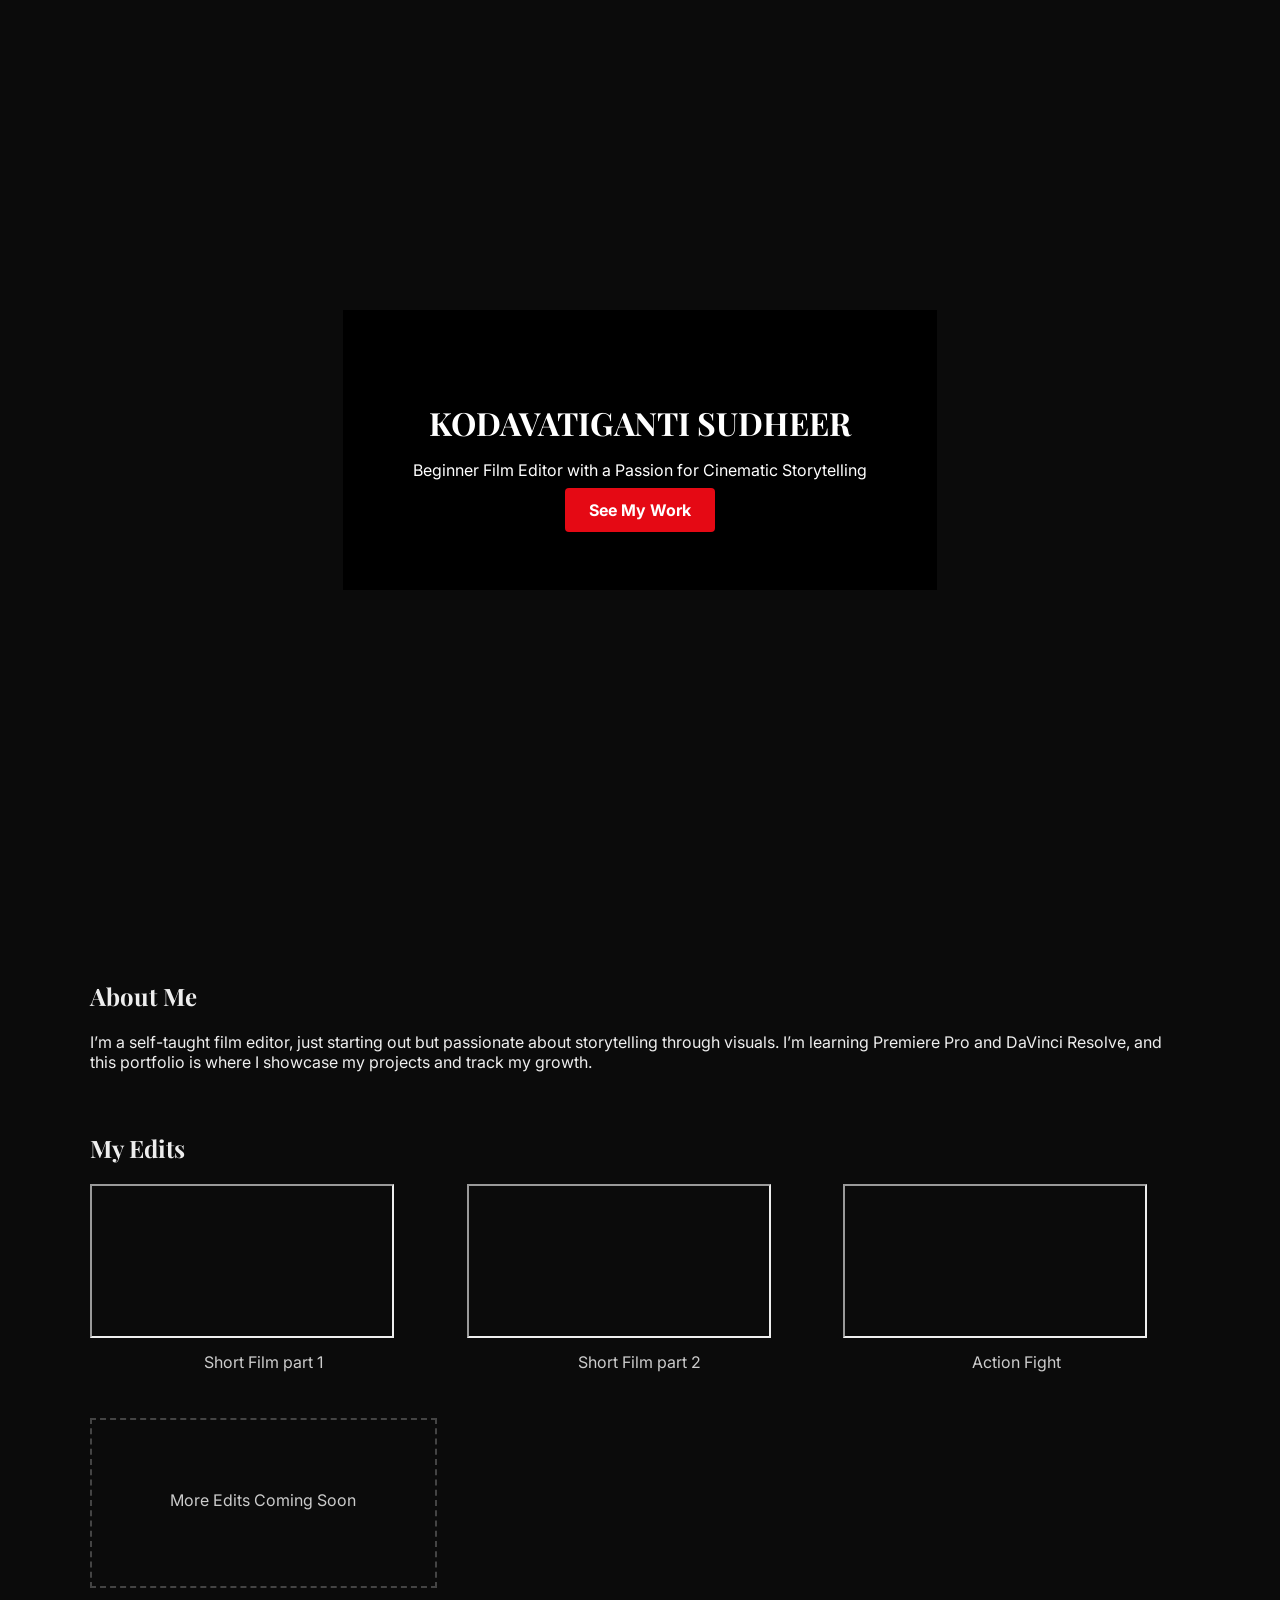
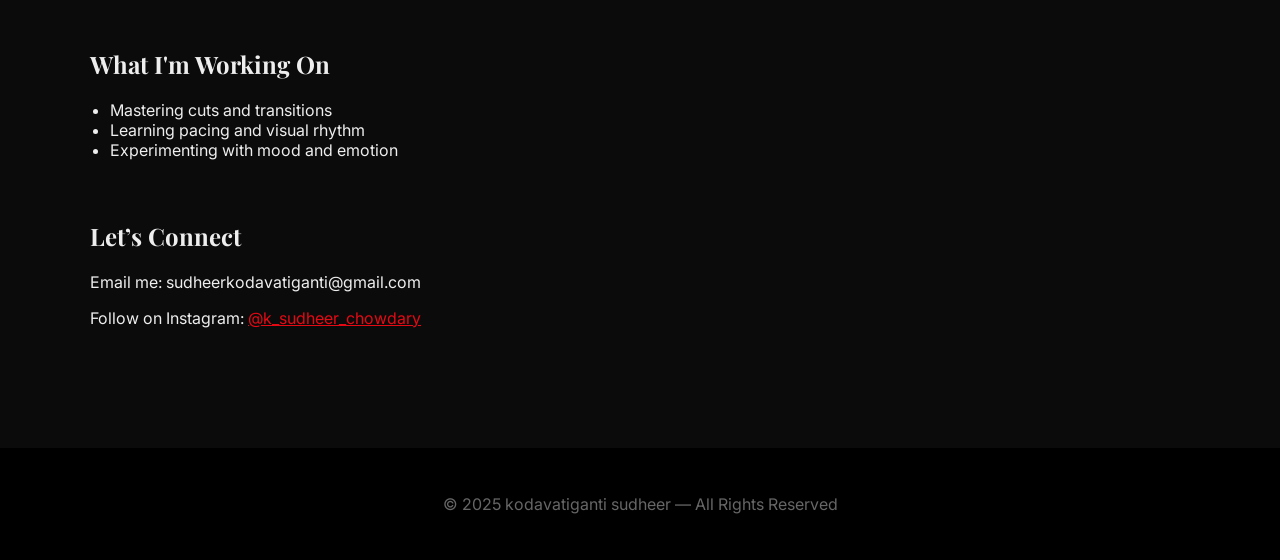
<file: index.html>
<!DOCTYPE html>
<html lang="en">
<head>
  <meta charset="UTF-8" />
  <meta name="viewport" content="width=device-width, initial-scale=1.0"/>
  <title>Kodavatiganti Sudheer | Film Editor</title>
  <link rel="stylesheet" href="style.css"/>
  <link href="https://fonts.googleapis.com/css2?family=Playfair+Display:wght@600&family=Inter:wght@400&display=swap" rel="stylesheet">
</head>
<body>
  <header class="hero">
    <div class="overlay">
      <h1>KODAVATIGANTI SUDHEER</h1>
      <p>Beginner Film Editor with a Passion for Cinematic Storytelling</p>
      <a href="#portfolio" class="cta">See My Work</a>
    </div>
  </header>

  <main>
    <section id="about">
      <h2>About Me</h2>
      <p>I’m a self-taught film editor, just starting out but passionate about storytelling through visuals. I’m learning Premiere Pro and DaVinci Resolve, and this portfolio is where I showcase my projects and track my growth.</p>
    </section>

    <section id="portfolio">
      <h2>My Edits</h2>
      <div class="grid">
        <div class="project">
          <iframe 
          src="https://www.youtube.com/watch_popup?v=ayi2G8FPBng">
          </iframe>
          <p>Short Film part 1</p>
        </div>
        <div class="project">
          <iframe 
          src="https://www.youtube.com/watch_popup?v=9QU0J_YF12M">
          </iframe>
          <p>Short Film part 2</p>
        </div>
        <div class="project">
          <iframe 
          src="https://www.youtube.com/watch_popup?v=IGWo-gkF6tM">
          </iframe>
          <p>Action Fight</p>
        </div>
        <!-- You can add more or leave empty slots as “coming soon” -->
        <div class="project coming-soon">
          <p>More Edits Coming Soon</p>
        </div>
      </div>
    </section>

    <section id="goals">
      <h2>What I'm Working On</h2>
      <ul>
        <li>Mastering cuts and transitions</li>
        <li>Learning pacing and visual rhythm</li>
        <li>Experimenting with mood and emotion</li>
      </ul>
    </section>

    <section id="contact">
      <h2>Let’s Connect</h2>
      <p>Email me: sudheerkodavatiganti@gmail.com </p>
      <p>Follow on Instagram: <a href="https://www.instagram.com/k_sudheer_chowdary/" target="_blank">@k_sudheer_chowdary</a></p>
    </section>
  </main>

  <footer>
    <p>© 2025 kodavatiganti sudheer — All Rights Reserved</p>
</file>
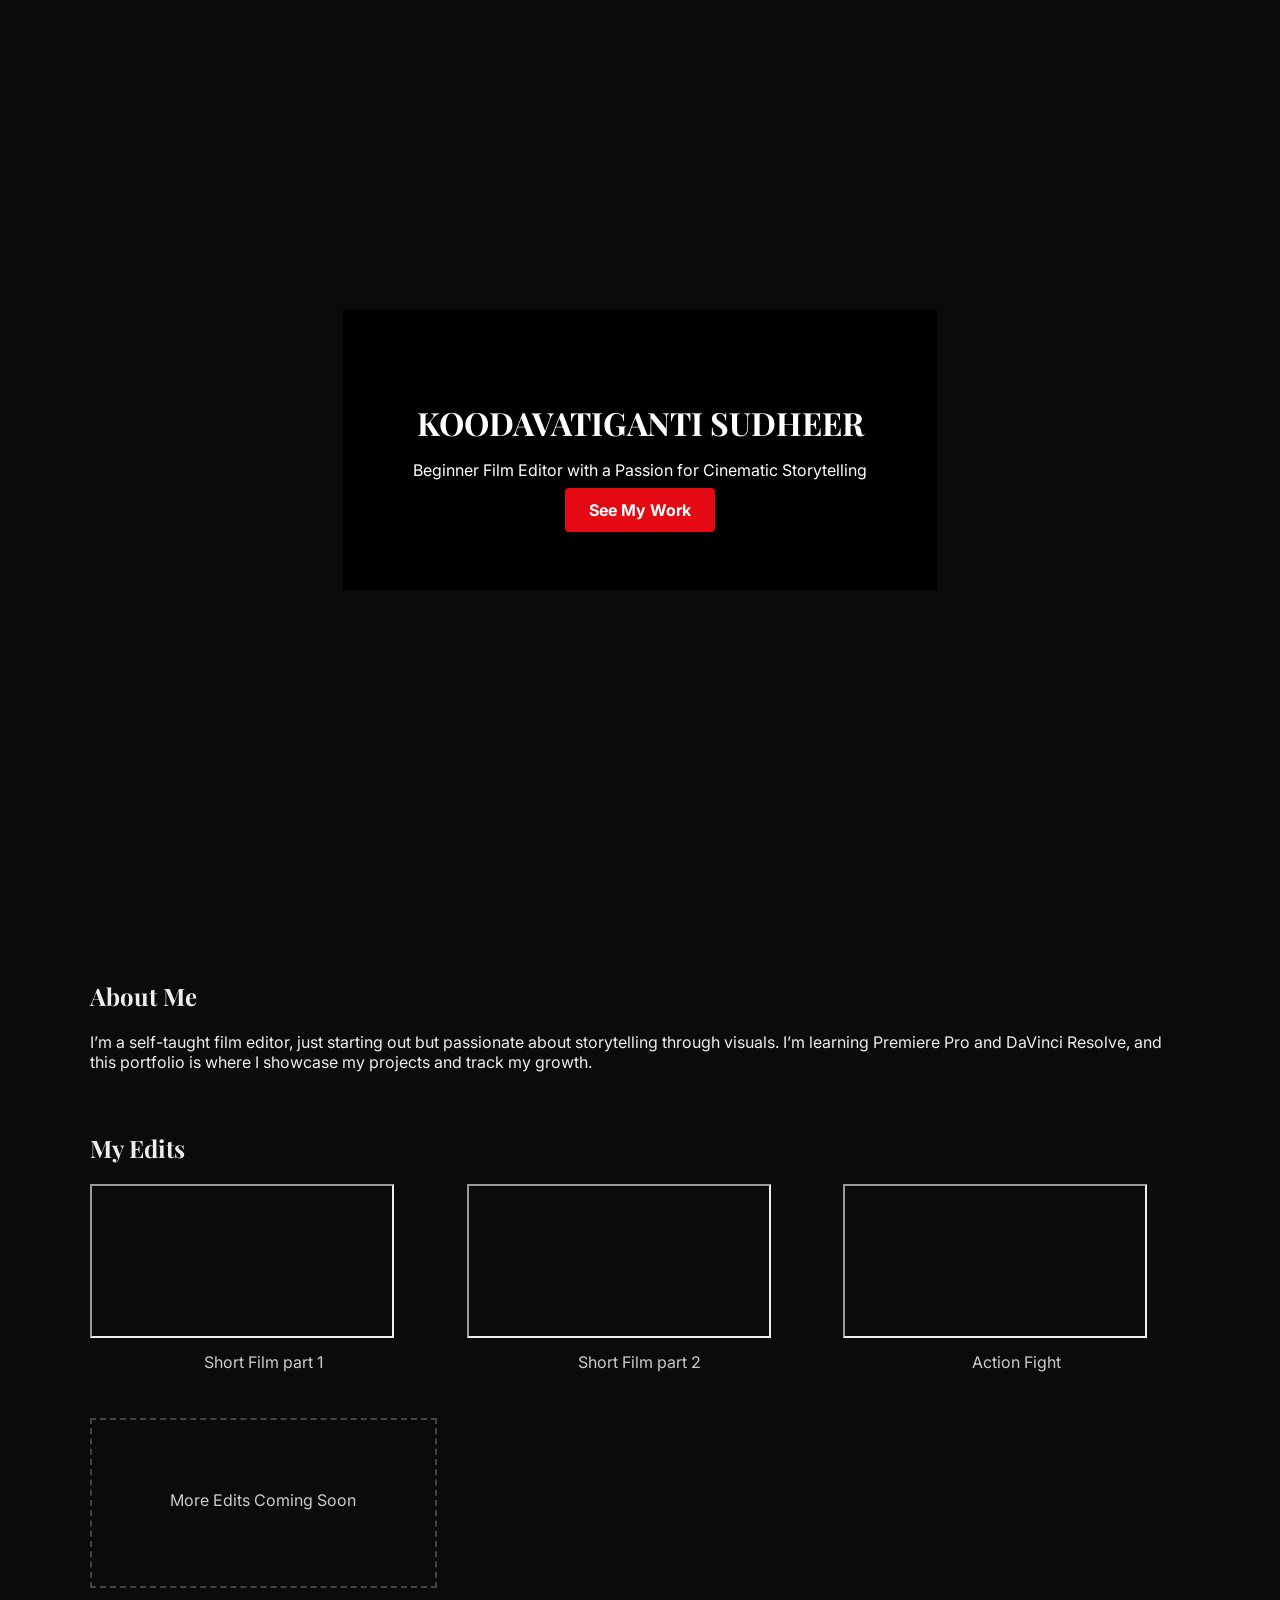
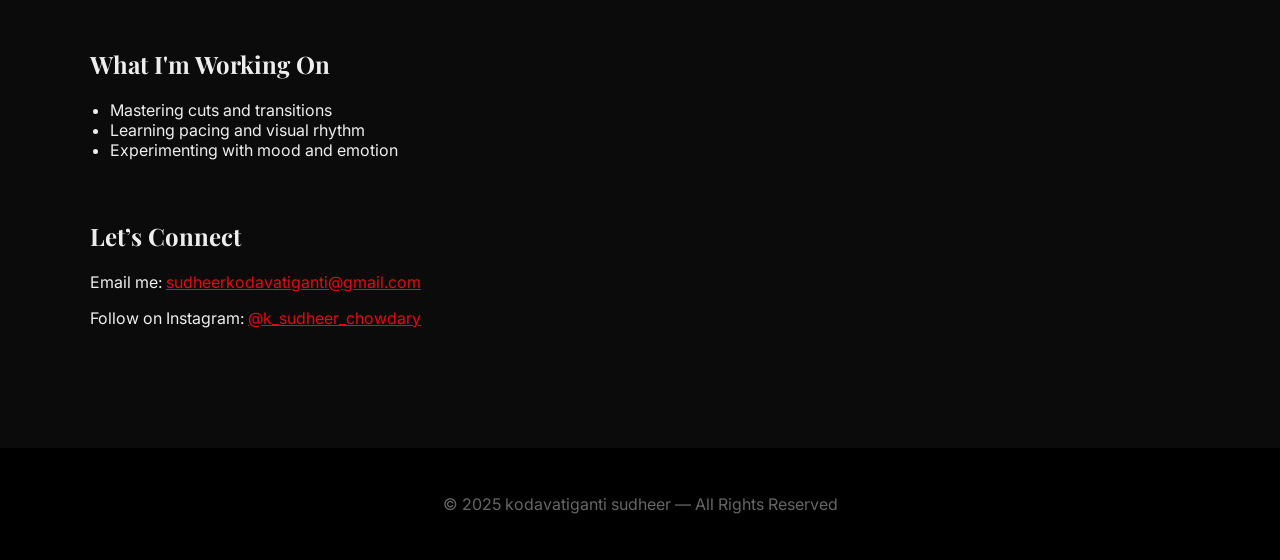
<file: web.html>
<!DOCTYPE html>
<html lang="en">
<head>
  <meta charset="UTF-8" />
  <meta name="viewport" content="width=device-width, initial-scale=1.0"/>
  <title>Kodavatiganti Sudheer | Film Editor</title>
  <link rel="stylesheet" href="style.css"/>
  <link href="https://fonts.googleapis.com/css2?family=Playfair+Display:wght@600&family=Inter:wght@400&display=swap" rel="stylesheet">
</head>
<body>
  <header class="hero">
    <div class="overlay">
      <h1>KOODAVATIGANTI SUDHEER</h1>
      <p>Beginner Film Editor with a Passion for Cinematic Storytelling</p>
      <a href="#portfolio" class="cta">See My Work</a>
    </div>
  </header>

  <main>
    <section id="about">
      <h2>About Me</h2>
      <p>I’m a self-taught film editor, just starting out but passionate about storytelling through visuals. I’m learning Premiere Pro and DaVinci Resolve, and this portfolio is where I showcase my projects and track my growth.</p>
    </section>

    <section id="portfolio">
      <h2>My Edits</h2>
      <div class="grid">
        <div class="project">
          <iframe 
          src="https://www.youtube.com/watch_popup?v=ayi2G8FPBng">
          </iframe>
          <p>Short Film part 1</p>
        </div>
        <div class="project">
          <iframe 
          src="https://www.youtube.com/watch_popup?v=9QU0J_YF12M">
          </iframe>
          <p>Short Film part 2</p>
        </div>
        <div class="project">
          <iframe 
          src="https://www.youtube.com/watch_popup?v=IGWo-gkF6tM">
          </iframe>
          <p>Action Fight</p>
        </div>
        <!-- You can add more or leave empty slots as “coming soon” -->
        <div class="project coming-soon">
          <p>More Edits Coming Soon</p>
        </div>
      </div>
    </section>

    <section id="goals">
      <h2>What I'm Working On</h2>
      <ul>
        <li>Mastering cuts and transitions</li>
        <li>Learning pacing and visual rhythm</li>
        <li>Experimenting with mood and emotion</li>
      </ul>
    </section>

    <section id="contact">
      <h2>Let’s Connect</h2>
      <p>Email me: <a href="https://mail.google.com/mail/u/0/#inbox">sudheerkodavatiganti@gmail.com</a></p>
      <p>Follow on Instagram: <a href="https://www.instagram.com/k_sudheer_chowdary/" target="_blank">@k_sudheer_chowdary</a></p>
    </section>
  </main>

  <footer>
    <p>© 2025 kodavatiganti sudheer — All Rights Reserved</p>
</file>
<file: style.css>
/* Fonts */
body {
    margin: 0;
    font-family: 'Inter', sans-serif;
    color: #eee;
    background-color: #0b0b0b;
  }
  
  h1, h2 {
    font-family: 'Playfair Display', serif;
  }
  
  /* Hero Section */
  .hero {
    background: url('https://images.unsplash.com/photo-1596972812018-6385b8bd3e13?w=600&auto=format&fit=crop&q=60&ixlib=rb-4.1.0&ixid=M3wxMjA3fDB8MHxzZWFyY2h8MTM3fHxmaWxtJTIwZWRpdGluZyUyMHRpbWVsaW5lfGVufDB8fDB8fHww') center/cover no-repeat;
    height: 100vh;
    display: flex;
    align-items: center;
    justify-content: center;
    position: relative;
  }
  
  .overlay {
    background-color: rgb(0, 0, 0);
    padding: 70px;
    text-align: center;
    color: #ffffff;
  }
  
  .overlay h1 {
    font-size: 2em;
    margin-bottom: 10px;
  }
  
  .overlay p {
    font-size: 1em;
    margin-bottom: 20px;
  }
  
  .cta {
    background-color: #e50914;
    color: #fff;
    padding: 12px 24px;
    text-decoration: none;
    border-radius: 4px;
    font-weight: bold;
  }
  
  main {
    padding: 60px 20px;
    max-width: 1100px;
    margin: auto;
  }
  
  section {
    margin-bottom: 60px;
  }
  
  .grid {
    display: grid;
    grid-template-columns: repeat(auto-fit, minmax(280px, 1fr));
    gap: 30px;
  }
  
  .project video {
    width: 100%;
    border: 2px solid #333;
    border-radius: 8px;
  }
  
  .project p {
    margin-top: 10px;
    color: #ccc;
    text-align: center;
  }
  
  .coming-soon {
    border: 2px dashed #444;
    padding: 60px 20px;
    text-align: center;
    color: #777;
  }
  
  ul {
    list-style: disc;
    padding-left: 20px;
  }
  
  a {
    color: #e50914;
  }
  
  footer {
    text-align: center;
    padding: 30px;
    background-color: #000;
    color: #666;
  }
</file>
